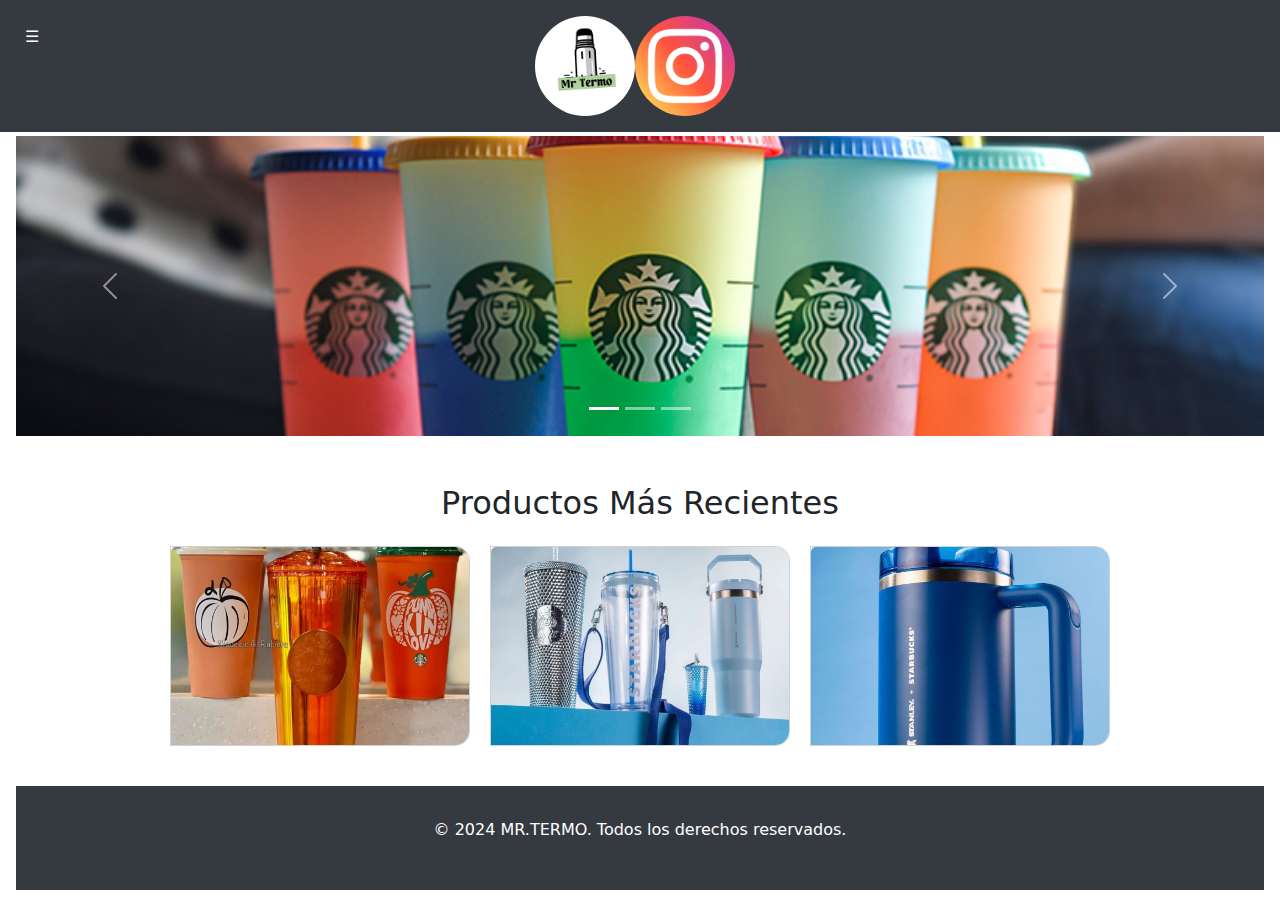
<file: index.html>
<!DOCTYPE html>
<html lang="en">
<head>
    <meta charset="UTF-8">
    <meta name="viewport" content="width=device-width, initial-scale=1.0">
    <title>MR.TERMO</title>
    <link href="https://cdn.jsdelivr.net/npm/bootstrap@5.3.0/dist/css/bootstrap.min.css" rel="stylesheet">
    <style>
        body {
            margin: 0;
            display: flex;
            flex-direction: column;
            min-height: 100vh;
        }
        header {
            background-color: #343a40;
            color: white;
            text-align: center;
            padding: 1rem;
            width: 100%;
            position: fixed;
            top: 0;
            left: 0;
            z-index: 1000;
            display: flex;
            align-items: center;
            justify-content: center;
        }
        header img {
            border-radius: 50%; /* Hace la imagen circular */
            width: 100px; /* Ajusta el tamaño de la imagen */
            height: 100px; /* Asegura que la imagen sea cuadrada para mantenerla circular */
            object-fit: cover; /* Asegura que la imagen se ajuste bien dentro del contenedor */
        }
        .right-image {
            border-radius: 50%; /* Hace la imagen derecha circular */
            width: 100px; /* Tamaño de la imagen derecha */
            height: 100px;
            object-fit: cover;
            margin-right: 10px; /* Asegura que esté pegada al borde derecho */
        }
        .content {
            margin-top: 120px; /* Ajustar según la altura del encabezado */
            display: flex;
            flex-direction: column;
            flex: 1;
        }
        .sidebar {
            width: 250px;
            background-color: #343a40;
            color: white;
            padding: 1rem;
            height: 100vh;
            position: fixed;
            top: 0;
            left: 0;
            overflow-y: auto;
            transition: transform 0.3s ease;
            transform: translateX(-100%);
            z-index: 1000;
            padding-top: 120px; /* Ajusta para que el contenido no quede debajo del encabezado */
        }
        .sidebar.active {
            transform: translateX(0);
        }
        .main-content {
            flex: 1;
            padding: 1rem;
            margin-left: 0;
            transition: margin-left 0.3s ease;
            width: 100%;
        }
        .toggle-btn {
            position: fixed;
            left: 15px;
            top: 15px; /* Mueve el botón más arriba */
            background-color: #343a40;
            color: white;
            border: none;
            padding: 10px;
            cursor: pointer;
            z-index: 1001; /* Asegura que el botón esté por encima del encabezado */
        }
        .card {
            border-radius: 0 15px 15px 0;
            margin-bottom: 20px;
            transition: transform 0.3s ease;
            height: 200px; /* Reduce la altura de las tarjetas */
            position: relative;
            overflow: hidden;
        }
        .card img {
            width: 100%;
            height: 100%;
            object-fit: cover;
        }
        .card-body {
            position: absolute;
            bottom: 0;
            left: 0;
            width: 100%;
            background: rgba(0, 0, 0, 0.7);
            color: white;
            padding: 10px;
            transform: translateY(100%);
            transition: transform 0.3s ease;
        }
        .card:hover .card-body {
            transform: translateY(0);
        }
        .carousel-item img {
            height: 300px; /* Ajusta la altura del carrusel para que las imágenes se vean más pequeñas */
            object-fit: cover;
            width: 100%;
        }
        .product-cards {
            display: flex;
            justify-content: center;
            gap: 20px;
            margin-bottom: 20px; /* Añade espacio debajo de las tarjetas */
        }
        .product-cards .card {
            width: 100%;
            max-width: 300px; /* Reduce el ancho máximo de las tarjetas */
        }
        footer {
            background-color: #343a40;
            color: white;
            text-align: center;
            padding: 2rem; /* Aumenta la altura del pie de página */
            margin-top: auto; /* Asegura que el pie de página esté al final de la página */
            width: 100%;
        }
    </style>
</head>
<body>

<header>
    <img src="Imagenes/mr.termo.jpg" alt="Logo">
    <a href="https://www.instagram.com/mrsr.termo?utm_source=qr&igshid=MTV0cW5oc24zdmUyYw==">
        <img src="Imagenes/instagram.png" alt="Instagram" class="right-image">
    </a>
</header>

<div class="content">
    <div class="sidebar" id="sidebar">
        <h4>Menú Lateral</h4>
        <ul class="nav flex-column">
            <li class="nav-item">
                <a class="nav-link text-white" href="index.html">Inicio</a>
            </li>
            <li class="nav-item">
                <a class="nav-link text-white" href="productos.html">Productos</a>
            </li>
            <li class="nav-item">
                <a class="nav-link text-white" href="contactanos.htmL">Acerca De Nosotros</a>
            </li>
        </ul>
    </div>
    
    <div class="main-content" id="main-content">
        <button class="toggle-btn" onclick="toggleSidebar()">☰</button>
        
        <!-- Carrusel de imágenes -->
        <div id="carouselExampleIndicators" class="carousel slide" data-bs-ride="carousel">
            <div class="carousel-indicators">
                <button type="button" data-bs-target="#carouselExampleIndicators" data-bs-slide-to="0" class="active" aria-current="true" aria-label="Slide 1"></button>
                <button type="button" data-bs-target="#carouselExampleIndicators" data-bs-slide-to="1" aria-label="Slide 2"></button>
                <button type="button" data-bs-target="#carouselExampleIndicators" data-bs-slide-to="2" aria-label="Slide 3"></button>
            </div>
            <div class="carousel-inner">
                <div class="carousel-item active">
                    <img src="Imagenes/carousel.webp" class="d-block w-100" alt="Primera Imagen">
                </div>
                <div class="carousel-item">
                    <img src="Imagenes/carousel2.jpg" class="d-block w-100" alt="Segunda Imagen">
                </div>
                <div class="carousel-item">
                    <img src="Imagenes/carousel3.jpeg" class="d-block w-100" alt="Tercera Imagen">
                </div>
            </div>
            <button class="carousel-control-prev" type="button" data-bs-target="#carouselExampleIndicators" data-bs-slide="prev">
                <span class="carousel-control-prev-icon" aria-hidden="true"></span>
                <span class="visually-hidden">Anterior</span>
            </button>
            <button class="carousel-control-next" type="button" data-bs-target="#carouselExampleIndicators" data-bs-slide="next">
                <span class="carousel-control-next-icon" aria-hidden="true"></span>
                <span class="visually-hidden">Siguiente</span>
            </button>
        </div>

        <!-- Título para las tarjetas de productos -->
        <h2 class="text-center mt-5">Productos Más Recientes</h2>

        <!-- Tarjetas de productos -->
        <div class="product-cards mt-4">
            <div class="card">
                <img src="Imagenes/pumpkin coleccion.jpg" class="card-img-top" alt="Imagenes">
                <div class="card-body">
                    <h5 class="card-title">Colección reusables pumpkin 2024, 2019, student pumpkin</h5>
                    <p class="card-text">Coleccion de Starbucks Pumpkin diferentes tipos.</p>
                    <a href="#" class="btn btn-primary" onclick="showAlert('Producto 1')">Comprar</a>
                </div>
            </div>
            <div class="card">
                <img src="Imagenes/azulito coleccion.jpg" class="card-img-top" alt="Producto 2">
                <div class="card-body">
                    <h5 class="card-title">Colección de verano Starbucks</h5>
                    <p class="card-text">Coleccion de 2024 Starbucks, multiples disenos.</p>
                    <a href="#" class="btn btn-primary" onclick="showAlert('Producto 2')">Comprar</a>
                </div>
            </div>
            <div class="card">
                <img src="Imagenes/azulpapa.jpg" class="card-img-top" alt="Producto 3">
                <div class="card-body">
                    <h5 class="card-title">STANLEY x STARBUCKS azúl</h5>
                    <p class="card-text">Colaboracion de starbuks y stanley color azul</p>
                    <a href="#" class="btn btn-primary" onclick="showAlert('Producto 3')">Comprar</a>
                </div>
            </div>
        </div>

        <footer>
            <p>&copy; 2024 MR.TERMO. Todos los derechos reservados.</p>
        </footer>
    </div>
</div>

<script src="https://cdn.jsdelivr.net/npm/bootstrap@5.3.0/dist/js/bootstrap.bundle.min.js"></script>
<script>
    function toggleSidebar() {
        var sidebar = document.getElementById("sidebar");
        sidebar.classList.toggle("active");
    }

    function showAlert(product) {
        alert("Has seleccionado " + product);
    }
</script>
</body>
</html>
</file>
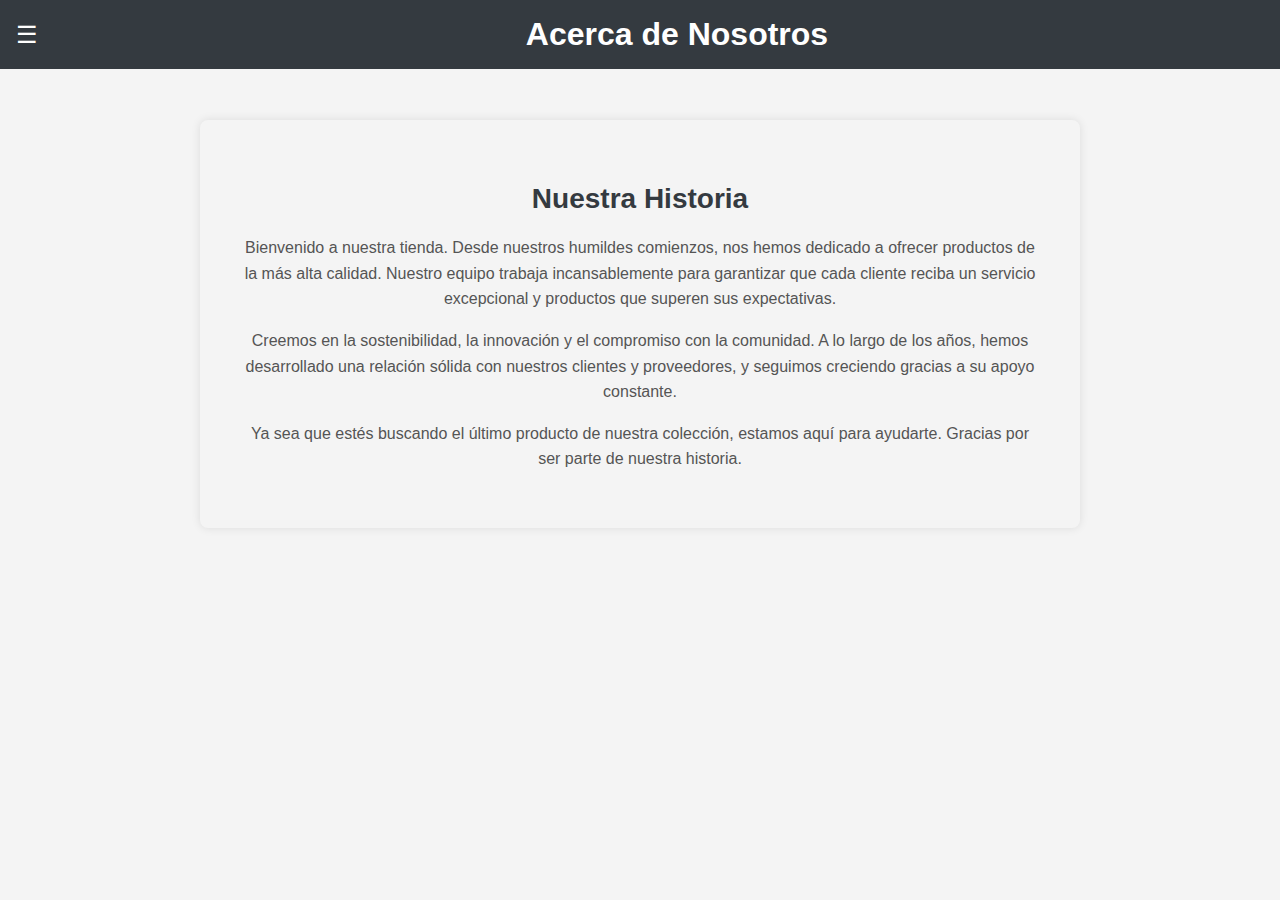
<file: contactanos.html>
<!DOCTYPE html>
<html lang="en">
<head>
    <meta charset="UTF-8">
    <meta name="viewport" content="width=device-width, initial-scale=1.0">
    <title>Acerca de Nosotros</title>
    <link rel="stylesheet" href="styles.css">
    <style>
        body {
            margin: 0;
            font-family: Arial, sans-serif;
        }
        header {
            background-color: #343a40;
            color: white;
            padding: 1rem;
            display: flex;
            justify-content: space-between;
            align-items: center;
            position: fixed;
            top: 0;
            left: 0;
            width: 100%;
            z-index: 1000;
        }
        header h1 {
            margin: 0;
            flex: 1;
            text-align: center;
        }
        .menu-btn {
            font-size: 24px;
            cursor: pointer;
            color: white;
            margin-right: 20px;
        }
        .sidebar {
            height: 100%;
            width: 0;
            position: fixed;
            top: 0;
            left: 0;
            background-color: #343a40;
            overflow-x: hidden;
            transition: 0.5s;
            padding-top: 60px;
            z-index: 1001;
        }
        .sidebar a {
            padding: 10px 15px;
            text-decoration: none;
            font-size: 18px;
            color: white;
            display: block;
            transition: 0.3s;
        }
        .sidebar a:hover {
            background-color: #575757;
        }
        .close-btn {
            position: absolute;
            top: 15px;
            right: 20px;
            font-size: 24px;
            margin-left: 50px;
            color: white;
            cursor: pointer;
        }
        .main-content {
            margin-top: 80px; /* Adjust this according to your header height */
            padding: 20px;
            text-align: center;
        }
        .about-section {
            background-color: #f4f4f4;
            padding: 40px;
            border-radius: 8px;
            max-width: 800px;
            margin: 0 auto;
            box-shadow: 0px 0px 10px rgba(0, 0, 0, 0.1);
        }
        .about-section h2 {
            margin-bottom: 20px;
            font-size: 28px;
            color: #343a40;
        }
        .about-section p {
            font-size: 16px;
            color: #555;
            line-height: 1.6;
        }
    </style>
</head>
<body>

    <!-- Menú lateral -->
    <div id="mySidebar" class="sidebar">
        <a href="javascript:void(0)" class="close-btn" onclick="closeNav()">×</a>
        <a href="index.html">Inicio</a>
        <a href="productos.html">Productos</a>
        <a href="contactanos.html">Acerca de Nosotros</a>
    </div>

    <!-- Encabezado -->
    <header>
        <span class="menu-btn" onclick="openNav()">☰</span>
        <h1>Acerca de Nosotros</h1>
    </header>

    <div class="main-content">
        <div class="about-section">
            <h2>Nuestra Historia</h2>
            <p>
                Bienvenido a nuestra tienda. Desde nuestros humildes comienzos, nos hemos dedicado a ofrecer productos de la más alta calidad. 
                Nuestro equipo trabaja incansablemente para garantizar que cada cliente reciba un servicio excepcional y productos que superen sus expectativas.
            </p>
            <p>
                Creemos en la sostenibilidad, la innovación y el compromiso con la comunidad. A lo largo de los años, hemos desarrollado una relación sólida con 
                nuestros clientes y proveedores, y seguimos creciendo gracias a su apoyo constante.
            </p>
            <p>
                Ya sea que estés buscando el último producto de nuestra colección, estamos aquí para ayudarte. 
                Gracias por ser parte de nuestra historia.
            </p>
        </div>
    </div>

    <script>
        function openNav() {
            document.getElementById("mySidebar").style.width = "250px";
        }

        function closeNav() {
            document.getElementById("mySidebar").style.width = "0";
        }
    </script>
</body>
</html>
</file>
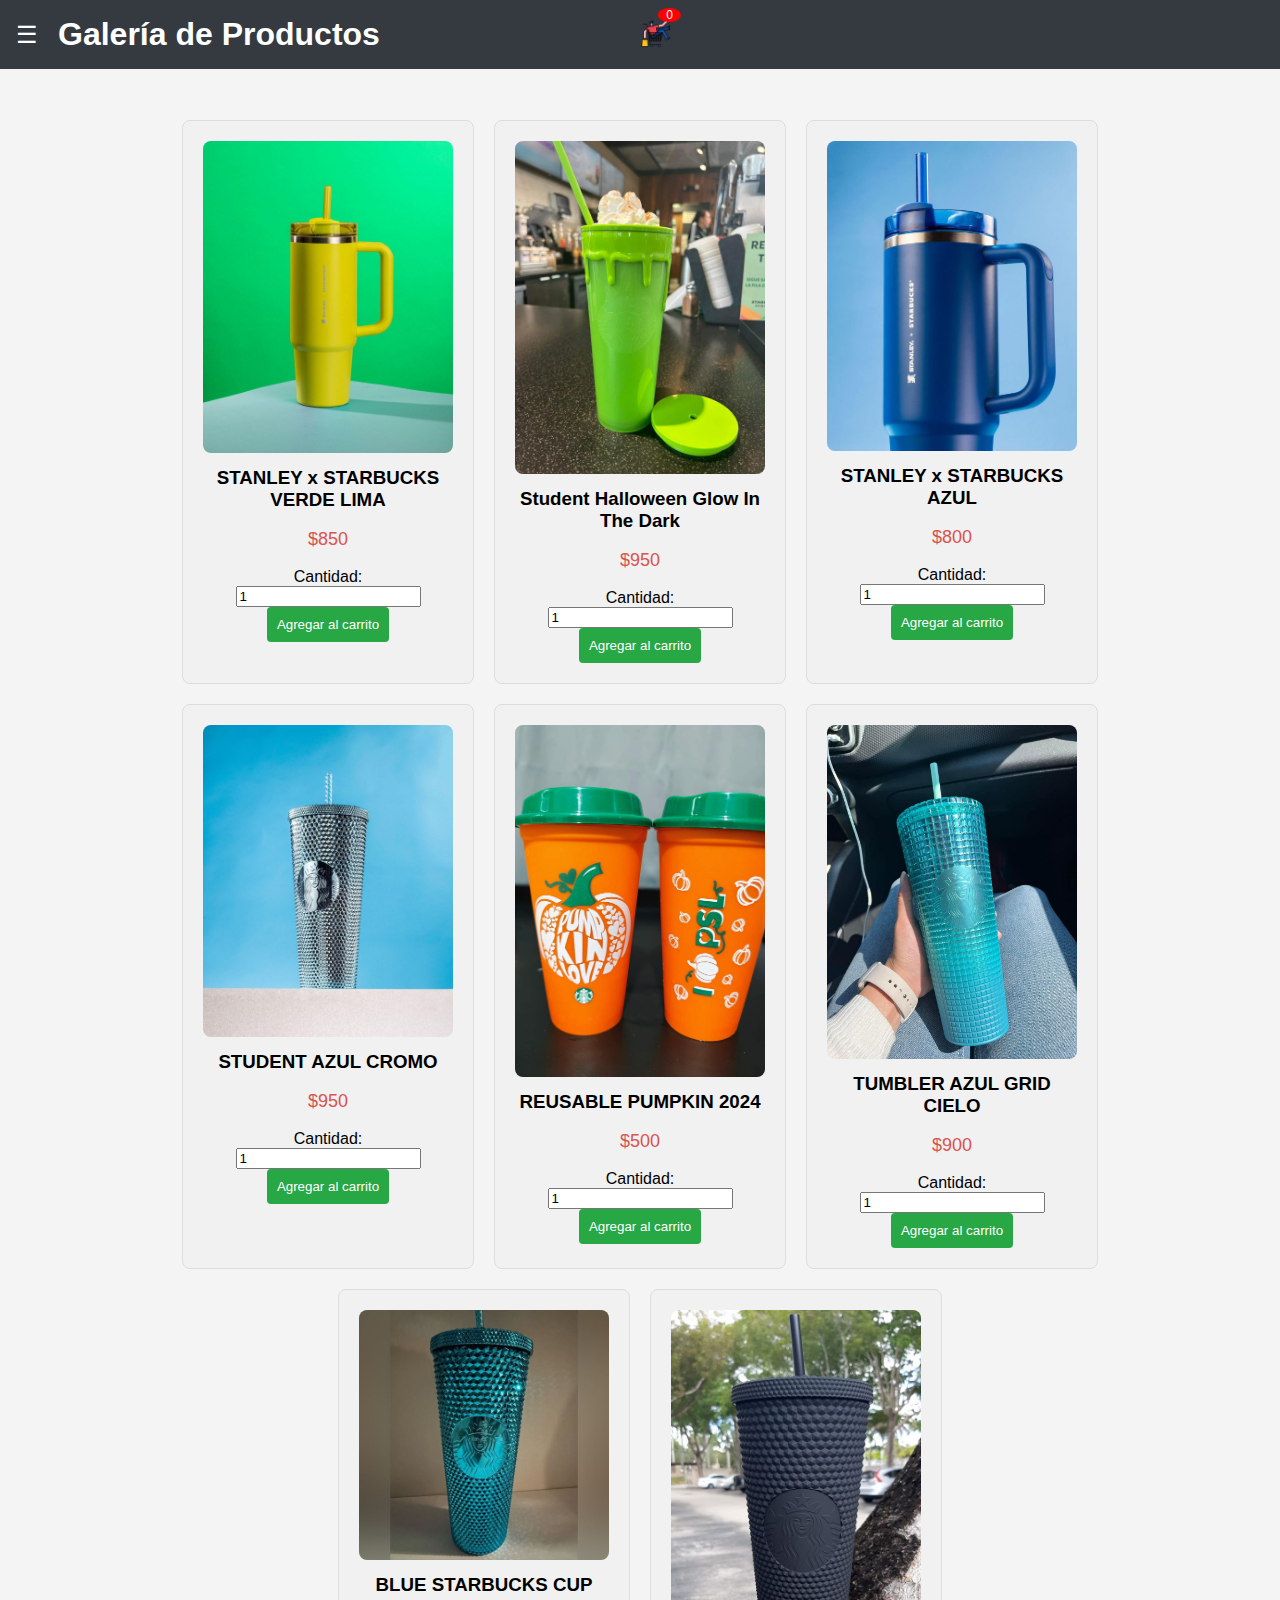
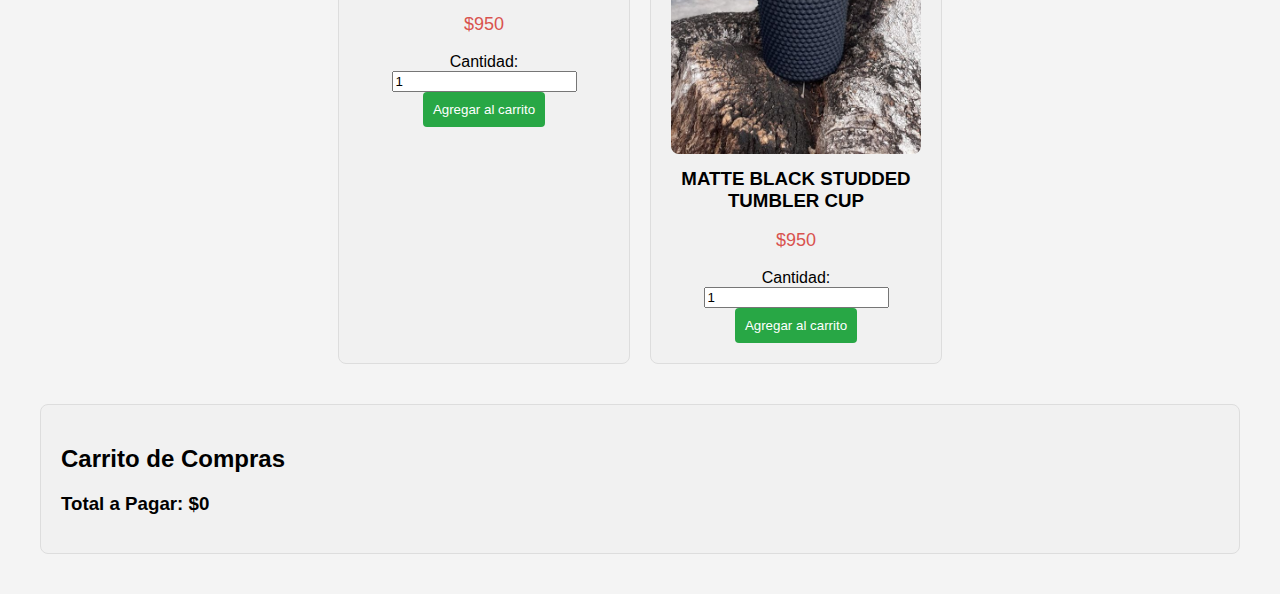
<file: productos.html>
<!DOCTYPE html>
<html lang="en">
<head>
    <meta charset="UTF-8">
    <meta name="viewport" content="width=device-width, initial-scale=1.0">
    <title>Galería de Productos</title>
    <link rel="stylesheet" href="styles.css">
    <style>
        body {
            margin: 0;
            font-family: Arial, sans-serif;
        }
        header {
            background-color: #343a40;
            color: white;
            padding: 1rem;
            display: flex;
            justify-content: space-between;
            align-items: center;
            position: fixed;
            top: 0;
            left: 0;
            width: 100%;
            z-index: 1000;
        }
        header h1 {
            margin: 0;
            flex: 1;
            text-align: left;
        }
        .cart-icon {
            display: flex;
            align-items: center;
            justify-content: center; /* Centrar el carrito horizontalmente */
            position: absolute;
            left: 50%;
            transform: translateX(-50%);
        }
        .cart-icon img {
            width: 30px;
            height: 30px;
        }
        .cart-icon #cart-count {
            background-color: red;
            color: white;
            border-radius: 50%;
            padding: 0 8px;
            margin-left: 5px;
        }
        .menu-btn {
            font-size: 24px;
            cursor: pointer;
            color: white;
            margin-right: 20px;
        }
        .sidebar {
            height: 100%;
            width: 0;
            position: fixed;
            top: 0;
            left: 0;
            background-color: #343a40;
            overflow-x: hidden;
            transition: 0.5s;
            padding-top: 60px;
            z-index: 1001;
        }
        .sidebar a {
            padding: 10px 15px;
            text-decoration: none;
            font-size: 18px;
            color: white;
            display: block;
            transition: 0.3s;
        }
        .sidebar a:hover {
            background-color: #575757;
        }
        .close-btn {
            position: absolute;
            top: 15px;
            right: 20px;
            font-size: 24px;
            margin-left: 50px;
            color: white;
            cursor: pointer;
        }
        .main-content {
            margin-top: 80px; /* Adjust this according to your header height */
            padding: 20px;
        }
        .product-gallery {
            display: flex;
            flex-wrap: wrap;
            gap: 20px;
            justify-content: center;
        }
        .product {
            background-color: #f1f1f1;
            padding: 20px;
            border-radius: 8px;
            text-align: center;
            width: 250px;
        }
        .product img {
            max-width: 100%;
            border-radius: 8px;
        }
        .product button {
            background-color: #28a745;
            color: white;
            border: none;
            padding: 10px;
            border-radius: 4px;
            cursor: pointer;
        }
        .product button:hover {
            background-color: #218838;
        }
        .cart-section {
            margin-top: 40px;
            padding: 20px;
            background-color: #f1f1f1;
            border-radius: 8px;
        }
    </style>
</head>
<body>

    <!-- Menú lateral -->
    <div id="mySidebar" class="sidebar">
        <a href="javascript:void(0)" class="close-btn" onclick="closeNav()">×</a>
        <a href="index.html">Inicio</a>
        <a href="productos.html">Productos</a>
        <a href="contactanos.html">Acerca De Nosotros</a>
    </div>

    <!-- Encabezado -->
    <header>
        <span class="menu-btn" onclick="openNav()">☰</span>
        <h1>Galería de Productos</h1>
        <div class="cart-icon">
            <a href="#cart-section">
                <img src="Imagenes/carro-de-la-compra.png" alt="Carrito de Compras">
            </a>
            <span id="cart-count">0</span>
        </div>
    </header>

    <div class="main-content">
        <div class="product-gallery">
            <div class="product" data-name="STANLEY x STARBUCKS VERDE LIMA" data-price="850" data-description="STANLEY x STARBUCKS VERDE LIMA">
                <img src="Imagenes/amarillo pollo.jpg" alt="STANLEY x STARBUCKS VERDE LIMA">
                <h3>STANLEY x STARBUCKS VERDE LIMA</h3>
                <p>$850</p>
                <label for="cantidad">Cantidad:</label>
                <input type="number" id="cantidad" value="1" min="1">
                <button onclick="addToCart(this)">Agregar al carrito</button>
            </div>
            <div class="product" data-name="Student halloween Glow in the dark" data-price="950" data-description="Student halloween Glow in the dark">
                <img src="Imagenes/green .jpg" alt="Student halloween Glow in the dark">
                <h3>Student Halloween Glow In The Dark</h3>
                <p>$950</p>
                <label for="cantidad">Cantidad:</label>
                <input type="number" id="cantidad" value="1" min="1">
                <button onclick="addToCart(this)">Agregar al carrito</button>
            </div>
            <div class="product" data-name="STANLEY x STARBUCKS AZUL" data-price="800" data-description="STANLEY x STARBUCKS AZUL">
                <img src="Imagenes/azulpapa.jpg" alt="STANLEY x STARBUCKS AZUL">
                <h3>STANLEY x STARBUCKS AZUL</h3>
                <p>$800</p>
                <label for="cantidad">Cantidad:</label>
                <input type="number" id="cantidad" value="1" min="1">
                <button onclick="addToCart(this)">Agregar al carrito</button>
            </div>
            <div class="product" data-name="Student azul cromo" data-price="950" data-description="Student azul cromo">
                <img src="Imagenes/gris.jpg" alt="Student azul cromo">
                <h3>STUDENT AZUL CROMO</h3>
                <p>$950</p>
                <label for="cantidad">Cantidad:</label>
                <input type="number" id="cantidad" value="1" min="1">
                <button onclick="addToCart(this)">Agregar al carrito</button>
            </div>
            <div class="product" data-name="Reusable pumpkin 2024" data-price="500" data-description="Reusable pumpkin 2024">
                <img src="Imagenes/pumpkin.jpg" alt="Reusable pumpkin 2024">
                <h3>REUSABLE PUMPKIN 2024</h3>
                <p>$500</p>
                <label for="cantidad">Cantidad:</label>
                <input type="number" id="cantidad" value="1" min="1">
                <button onclick="addToCart(this)">Agregar al carrito</button>
            </div>
            <div class="product" data-name="tumbler azul grid cielo" data-price="900" data-description="tumbler azul grid cielo">
                <img src="Imagenes/termo tumbler azul grid cielo.jpg" alt="tumbler azul grid cielo">
                <h3>TUMBLER AZUL GRID CIELO</h3>
                <p>$900</p>
                <label for="cantidad">Cantidad:</label>
                <input type="number" id="cantidad" value="1" min="1">
                <button onclick="addToCart(this)">Agregar al carrito</button>
            </div>
            <div class="product" data-name="blue starbucks cup" data-price="950" data-description="blue starbucks cup">
                <img src="Imagenes/blue starbuck cup.jpg" alt="blue starbucks cup">
                <h3>BLUE STARBUCKS CUP</h3>
                <p>$950</p>
                <label for="cantidad">Cantidad:</label>
                <input type="number" id="cantidad" value="1" min="1">
                <button onclick="addToCart(this)">Agregar al carrito</button>
            </div>
            <div class="product" data-name="Matte Black Studded Tumbler Cup" data-price="950" data-description="Matte Black Studded Tumbler Cup">
                <img src="Imagenes/Matte Black Studded Tumbler Cup.jpg" alt="Matte Black Studded Tumbler Cup">
                <h3>MATTE BLACK STUDDED TUMBLER CUP</h3>
                <p>$950</p>
                <label for="cantidad">Cantidad:</label>
                <input type="number" id="cantidad" value="1" min="1">
                <button onclick="addToCart(this)">Agregar al carrito</button>
            </div>
        </div>

        <div id="cart-section" class="cart-section">
            <h2>Carrito de Compras</h2>
            <div id="cart-items"></div>
            <h3>Total a Pagar: $<span id="total-price">0</span></h3>
        </div>
    </div>

    <script>
        function openNav() {
            document.getElementById("mySidebar").style.width = "250px";
        }

        function closeNav() {
            document.getElementById("mySidebar").style.width = "0";
        }

        // Función para agregar productos al carrito
        function addToCart(button) {
            const productElement = button.parentElement;
            const productName = productElement.getAttribute('data-name');
            const productPrice = parseFloat(productElement.getAttribute('data-price'));
            const quantity = parseInt(productElement.querySelector('input').value);

            const cartItems = document.getElementById('cart-items');
            const totalPriceElement = document.getElementById('total-price');
            let totalPrice = parseFloat(totalPriceElement.innerText);

            // Crear un nuevo elemento en el carrito
            const cartItem = document.createElement('div');
            cartItem.classList.add('cart-item');
            cartItem.innerText = `${productName} x${quantity} - $${(productPrice * quantity).toFixed(2)}`;
            cartItems.appendChild(cartItem);

            // Actualizar el total del precio
            totalPrice += productPrice * quantity;
            totalPriceElement.innerText = totalPrice.toFixed(2);

            // Actualizar la cantidad de artículos en el carrito
            const cartCountElement = document.getElementById('cart-count');
            let cartCount = parseInt(cartCountElement.innerText);
            cartCount += quantity;
            cartCountElement.innerText = cartCount;
        }
    </script>
</body>
</html>
</file>
<file: styles.css>
body {
  font-family: Arial, sans-serif;
  padding: 20px;
  background-color: #f4f4f4;
}

header {
  display: flex;
  justify-content: space-between;
  align-items: center;
}

.cart-icon {
  position: relative;
}

.cart-icon img {
  width: 40px; /* Puedes ajustar el tamaño según lo necesites */
  height: 40px;
}

#cart-count {
  position: absolute;
  top: -10px;
  right: -10px;
  background-color: red;
  color: white;
  border-radius: 50%;
  padding: 5px;
  font-size: 12px;
}

.product-gallery {
  display: flex;
  gap: 20px;
  flex-wrap: wrap;
}

.product {
  background-color: #fff;
  padding: 20px;
  border: 1px solid #ddd;
  text-align: center;
  width: 200px;
}

.product img {
  max-width: 100px;
  height: auto;
}

.product h3 {
  margin: 10px 0;
}

.product p {
  color: #d9534f;
  font-size: 18px;
}

.cart-section {
  margin-top: 30px;
  background-color: #fff;
  padding: 20px;
  border: 1px solid #ddd;
}

.cart-section h2 {
  margin-bottom: 20px;
}

#cart-items {
  margin-bottom: 20px;
}
</file>
